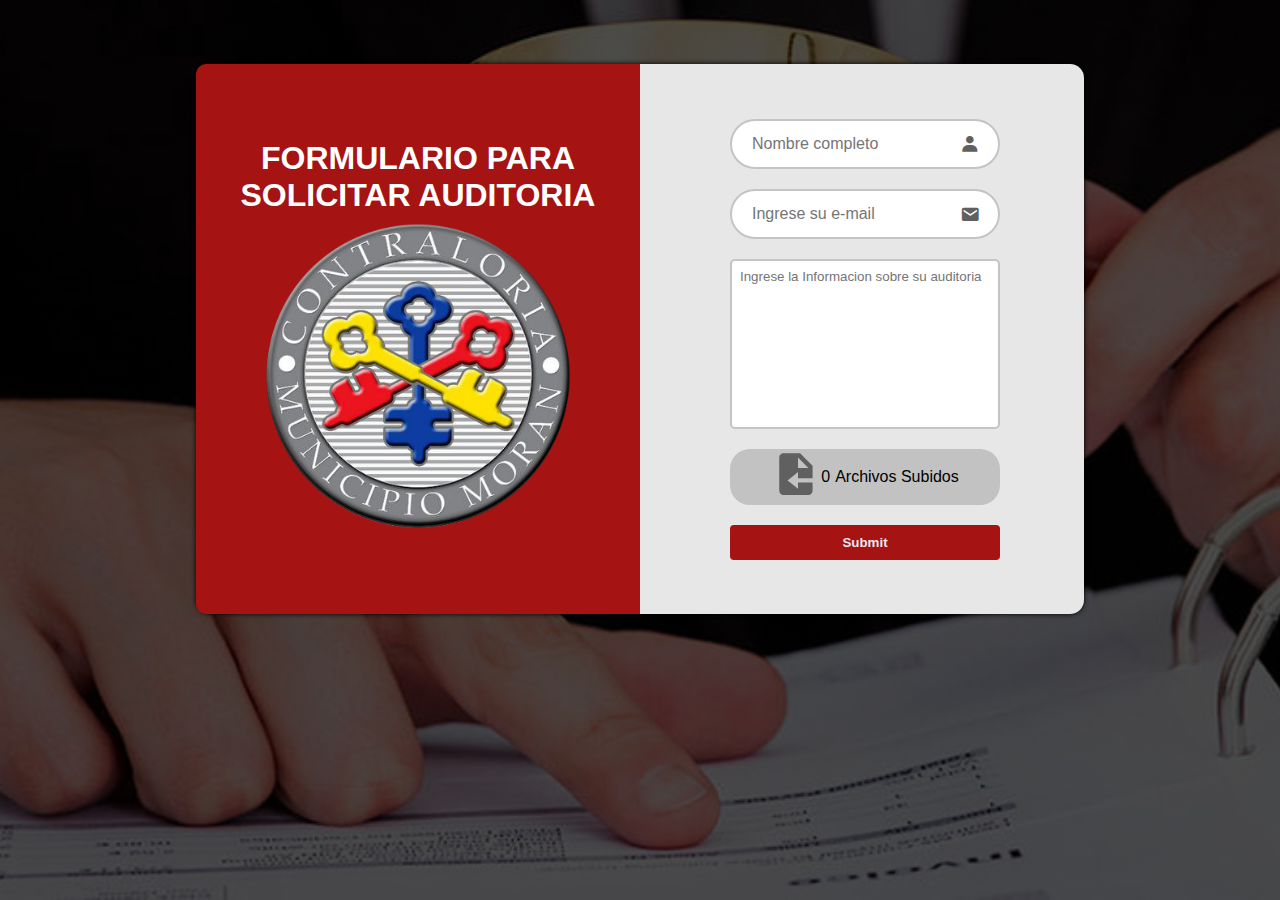
<file: formulario - auditorias.html>
<!DOCTYPE html>
<html lang="en">
  <head>
    <meta charset="UTF-8" />
    <meta http-equiv="X-UA-Compatible" content="IE=edge" />
    <link rel="stylesheet" href="Assets/style - formulario - auditoria.css" />
    <meta name="viewport" content="width=device-width, initial-scale=1.0" />
    <link
      href="https://unpkg.com/boxicons@2.1.4/css/boxicons.min.css"
      rel="stylesheet"
    />
    <title>Document</title>
  </head>
  <body>
    <div class="fondo"></div>

    <div class="container">
      <div class="section section-left">
        <h1>Formulario para Solicitar auditoria</h1>
        <img src="Assets/img/Contraloria.png" alt="" />
      </div>

      <form accept="">
        <div class="inputbox">
          <input
            type="text"
            id="fname"
            name="fname"
            placeholder="Nombre completo"
            required
          />
          <i class="bx bxs-user"></i>
        </div>

        <div class="inputbox">
          <input
            type="email"
            name="email"
            id="email"
            placeholder="Ingrese su e-mail"
            required
          />
          <i class="bx bxs-envelope" title="Texto descriptivo"></i>
        </div>

        <div class="inputbox-textarea-box">
          <textarea
            name=""
            id=""
            cols="30"
            rows="10"
            placeholder="Ingrese la Informacion sobre su auditoria"
            required
          ></textarea>
        </div>

        <div
          class="input-file"
          title="Ingrese Los Archivos relacionados con su auditoria"
        >
          <input id="file" type="file" multiple required />
          <label for="file">
            <i class="bx bxs-file-import"></i>
          </label>

          <div class="fileinput-contadorarchivos">
            <span class="file-count">0</span>
            <p>Archivos Subidos</p>
          </div>

          <script src="Assets/scripts/icon-upload.js"></script>
        </div>

        <input type="submit" />
      </form>
    </div>
  </body>
</html>
</file>
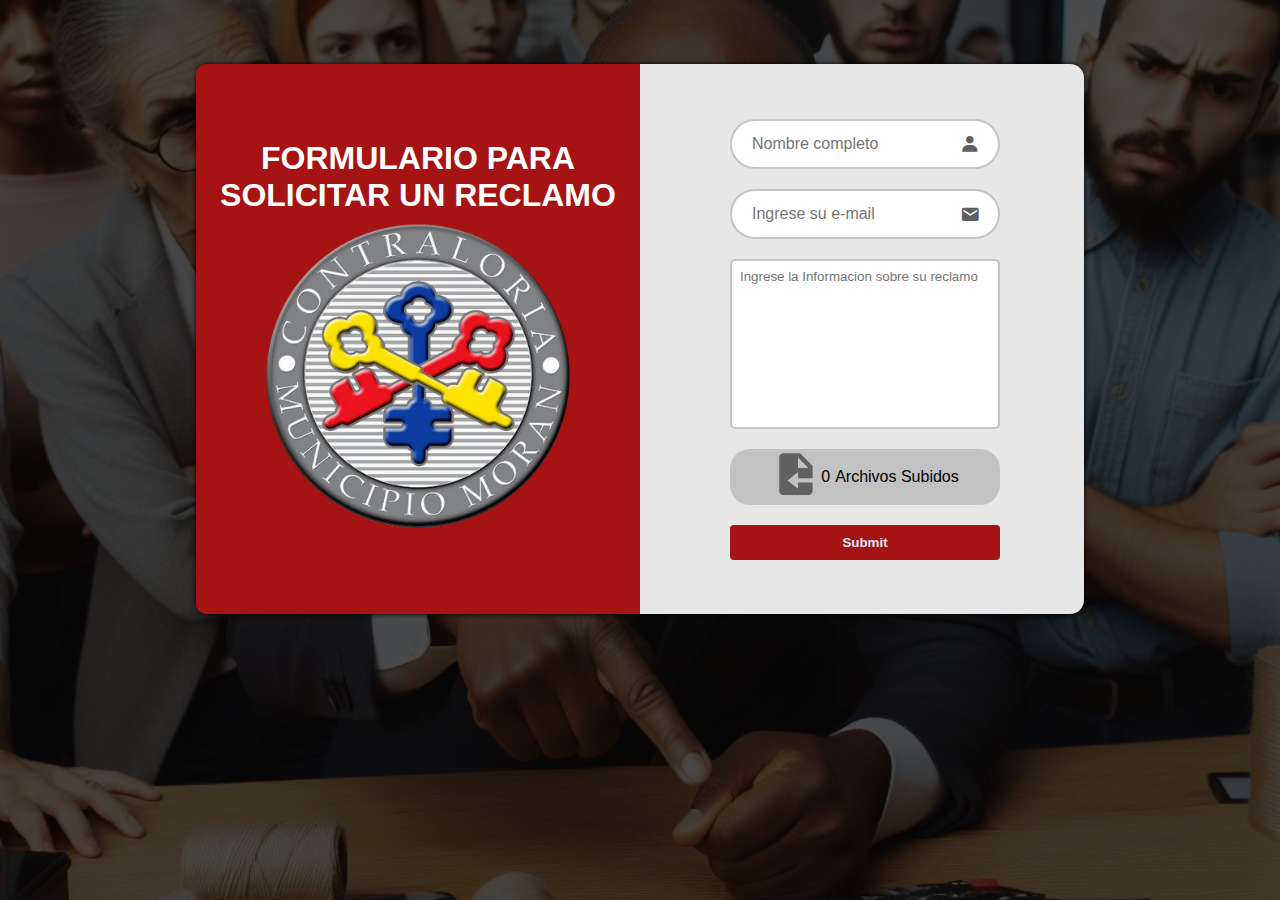
<file: formulario - reclamos.html>
<!DOCTYPE html>
<html lang="en">
  <head>
    <meta charset="UTF-8" />
    <meta http-equiv="X-UA-Compatible" content="IE=edge" />
    <link rel="stylesheet" href="Assets/style - formulario - reclamos.css" />
    <meta name="viewport" content="width=device-width, initial-scale=1.0" />
    <link
      href="https://unpkg.com/boxicons@2.1.4/css/boxicons.min.css"
      rel="stylesheet"
    />
    <title>Document</title>
  </head>
  <body>
    <div class="fondo"></div>

    <div class="container">
      <div class="section section-left">
        <h1>Formulario para Solicitar un reclamo</h1>
        <img src="Assets/img/Contraloria.png" alt="" />
      </div>

      <form accept="">
        <div class="inputbox">
          <input
            type="text"
            id="fname"
            name="fname"
            placeholder="Nombre completo"
            required
          />
          <i class="bx bxs-user"></i>
        </div>

        <div class="inputbox">
          <input
            type="email"
            name="email"
            id="email"
            placeholder="Ingrese su e-mail"
            required
          />
          <i class="bx bxs-envelope" title="Texto descriptivo"></i>
        </div>

        <div class="inputbox-textarea-box">
          <textarea
            name=""
            id=""
            cols="30"
            rows="10"
            placeholder="Ingrese la Informacion sobre su reclamo"
            required
          ></textarea>
        </div>

        <div
          class="input-file"
          title="Ingrese Los Archivos relacionados con su reclamo"
        >
          <input id="file" type="file" multiple required />
          <label for="file">
            <i class="bx bxs-file-import"></i>
          </label>

          <div class="fileinput-contadorarchivos">
            <span class="file-count">0</span>
            <p>Archivos Subidos</p>
          </div>

          <script src="Assets/scripts/icon-upload.js"></script>
        </div>

        <input type="submit" />
      </form>
    </div>
  </body>
</html>
</file>
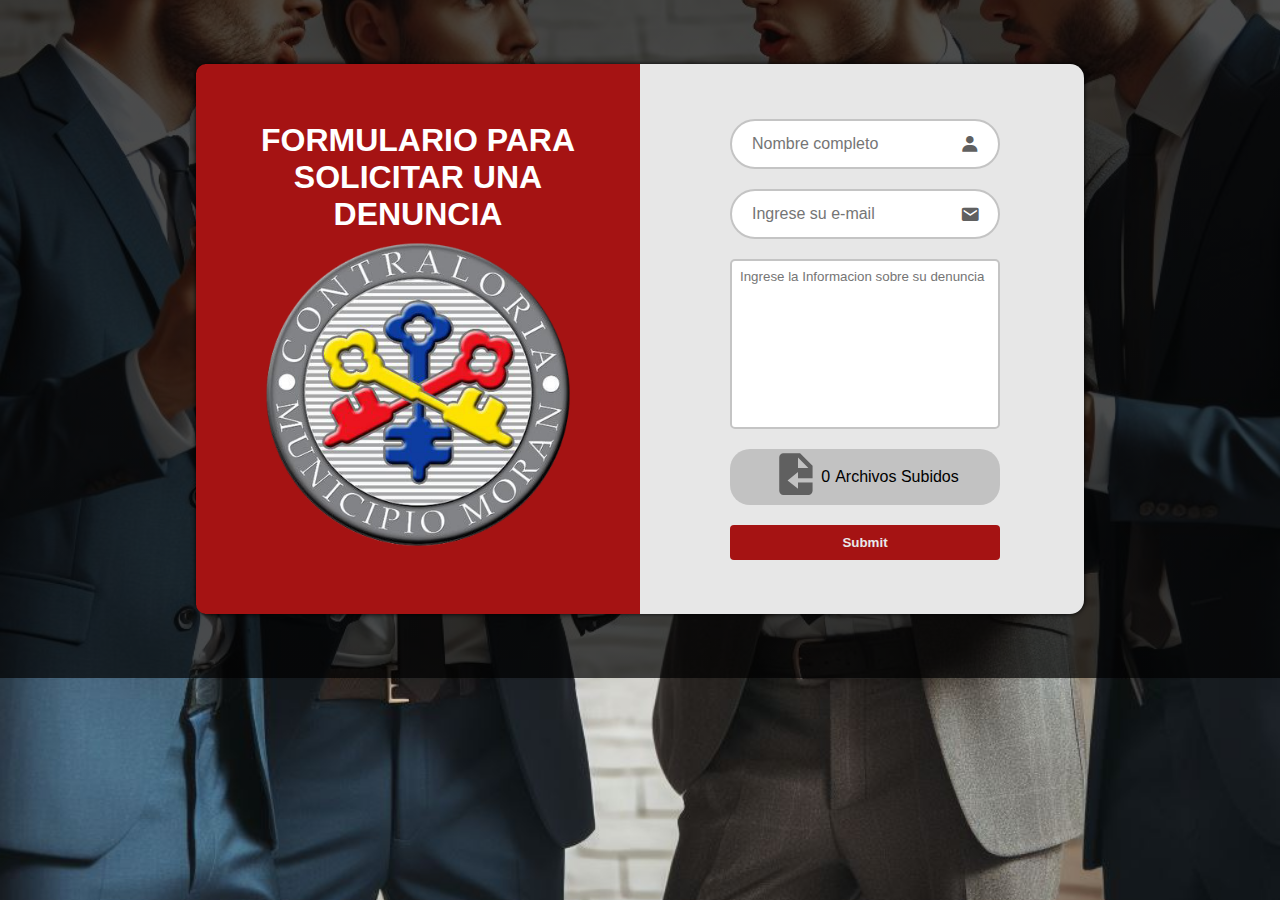
<file: formularios - denuncias.html>
<!DOCTYPE html>
<html lang="en">
  <head>
    <meta charset="UTF-8" />
    <meta http-equiv="X-UA-Compatible" content="IE=edge" />
    <link rel="stylesheet" href="Assets/style - formulario - denuncias.css" />
    <meta name="viewport" content="width=device-width, initial-scale=1.0" />
    <link
      href="https://unpkg.com/boxicons@2.1.4/css/boxicons.min.css"
      rel="stylesheet"
    />
    <title>Document</title>
  </head>
  <body>
    <div class="fondo"></div>

    <div class="container">
      <div class="section section-left">
        <h1>Formulario para Solicitar una denuncia</h1>
        <img src="Assets/img/Contraloria.png" alt="" />
      </div>

      <form accept="">
        <div class="inputbox">
          <input
            type="text"
            id="fname"
            name="fname"
            placeholder="Nombre completo"
            required
          />
          <i class="bx bxs-user"></i>
        </div>

        <div class="inputbox">
          <input
            type="email"
            name="email"
            id="email"
            placeholder="Ingrese su e-mail"
            required
          />
          <i class="bx bxs-envelope" title="Texto descriptivo"></i>
        </div>

        <div class="inputbox-textarea-box">
          <textarea
            name=""
            id=""
            cols="30"
            rows="10"
            placeholder="Ingrese la Informacion sobre su denuncia"
            required
          ></textarea>
        </div>

        <div
          class="input-file"
          title="Ingrese Los Archivos relacionados con su denuncia"
        >
          <input id="file" type="file" multiple required />
          <label for="file">
            <i class="bx bxs-file-import"></i>
          </label>

          <div class="fileinput-contadorarchivos">
            <span class="file-count">0</span>
            <p>Archivos Subidos</p>
          </div>

          <script src="Assets/scripts/icon-upload.js"></script>
        </div>

        <input type="submit" />
      </form>
    </div>
  </body>
</html>
</file>
<file: Assets/style - formulario - auditoria.css>
* {
  margin: 0;
  padding: 0;
  box-sizing: border-box;
}

body {
  background-image: linear-gradient(rgba(0, 0, 0, 0.7), rgba(0, 0, 0, 0.7)),
    url(img/auditorias.jpg);
  background-position: center center;
  background-repeat: no-repeat;
  background-size: cover;
  background-attachment: fixed;
  font-family: Arial, Helvetica, sans-serif;
}

html {
  backdrop-filter: blur(20px);
}

.section-section-left {
  background-color: #606060;
}

.container {
  display: flex;
  flex-wrap: wrap;
  max-width: 888px;
  margin: 5% auto;

  background-color: rgb(231, 231, 231);
  box-shadow: 0px 0px 5px;
  align-items: center;
  border-radius: 14px;
}

.container .inputbox {
  position: relative;
  width: 100%;
  height: 50px;
  margin-bottom: 20px;
}

i {
  color: #606060;
}

.textarea-box {
  display: flex;
  justify-content: center;
}

.inputbox input {
  width: 100%;
  height: 100%;
  border: none;
  outline: none;
  border: 2px solid #c4c4c4;
  border-radius: 40px;
  color: rgb(0, 0, 0);
  font-size: 16px;
  padding: 20px 20px 20px 20px;
}

.inputbox i {
  position: absolute;
  right: 20px;
  top: 50%;
  transform: translateY(-50%);
  font-size: 20px;
  transition: 300ms all ease;
}

.inputbox-textarea-box {
  display: grid;
}

textarea {
  height: auto;
  border-radius: 5px;
  resize: none;
  border: 2px #c4c4c4;
  border: 2px solid #c4c4c4;
  outline-color: #c4c4c4;
  padding: 8px;
  font-family: Arial, Helvetica, sans-serif;
}

.section {
  padding: 20px;
}

.section-left {
  display: flex;
  height: 550px;
  background-color: rgb(165, 19, 19);
  flex-direction: row-reverse;
  width: 50%;
  border-radius: 10px 0px 0px 10px;
  margin-right: 60px;
  justify-content: center;
  align-items: center;
  flex-direction: column;
}

.section-left h1 {
  color: #fff;
  text-align: center;
  text-transform: uppercase;
}

.section img {
  max-width: 80%;
  height: auto;
  box-shadow: #000000;
}

h2 {
  padding-bottom: 20px;
  font-size: 28px;
  color: rgb(73, 17, 17);
  font-weight: 600;
}

h2 {
  text-align: center;
  flex-direction: column;
}

form {
  display: flex;
  flex-direction: column;
  width: 300px;
  padding-left: 30px;
}

label {
  margin-bottom: 5px;
  font-weight: bold;
  color: rgb(87, 87, 87);
}

input[type="submit"] {
  background-color: rgb(165, 19, 19);
  width: 100%;
  padding: 10px;
  margin-top: 20px;
  border: none;
  border-radius: 4px;
  color: rgb(233, 233, 233);
  cursor: pointer;
  transition: 0.2s;
  font-weight: bold;
}

.input-file {
  display: flex;
  background-color: #c2c2c2;
  justify-content: center;
  border-radius: 20px;
  margin-top: 20px;
  transition: 300ms all ease;
  cursor: pointer;
}

.input-file i {
  cursor: pointer;
  transition: 300ms all ease;
}

.input-file:hover i {
  color: #fff;
}

.input-file:hover .fileinput-contadorarchivos {
  color: #fff;
}

.input-file:hover {
  color: #fff;
}

.input-file:hover {
  background-color: #6b6b6b;
}

.input-file.has-file {
  background-color: #248000;
}

.input-file i {
  font-size: 50px;
}

input[type="submit"]:hover {
  background-color: rgb(75, 0, 15);
}

.input-file input {
  display: none;
}

.input-file.file-selected {
  background-color: #b80000;
}

.input-file.file-selected i {
  color: white;
}

.input-file.file-selected .fileinput-contadorarchivos {
  color: white;
}

.fileinput-contadorarchivos span {
  padding-right: 5px;
}

.fileinput-contadorarchivos {
  display: flex;
  align-items: center;
  transition: 200ms all ease;
}

@media (max-width: 991px) {
  .container {
    background: none;
    justify-content: center;
    box-shadow: none;
    margin: 1% auto;
    padding: 20px;
  }

  form {
    padding-left: 0;
  }

  label {
    color: #fff;
    display: flex;
    justify-content: center;
  }

  h2 {
    color: #fff;
  }

  .section {
    padding: 0;
    padding-bottom: 20px;
  }

  .section-left {
    display: flex;
    height: auto;
    width: 50%;
    background-color: transparent;
    flex-direction: column;
    margin: 0px 20px 20px 0;
    padding: 20px;
  }
}
</file>
<file: Assets/style - formulario - reclamos.css>
* {
  margin: 0;
  padding: 0;
  box-sizing: border-box;
}

body {
  background-image: linear-gradient(rgba(0, 0, 0, 0.7), rgba(0, 0, 0, 0.7)),
    url(img/reclamo.jpg);
  background-position: center center;
  background-repeat: no-repeat;
  background-size: cover;
  background-attachment: fixed;
  font-family: Arial, Helvetica, sans-serif;
}

html {
  backdrop-filter: blur(20px);
}

.section-section-left {
  background-color: #606060;
}

.container {
  display: flex;
  flex-wrap: wrap;
  max-width: 888px;
  margin: 5% auto;

  background-color: rgb(231, 231, 231);
  box-shadow: 0px 0px 5px;
  align-items: center;
  border-radius: 14px;
}

.container .inputbox {
  position: relative;
  width: 100%;
  height: 50px;
  margin-bottom: 20px;
}

i {
  color: #606060;
}

.textarea-box {
  display: flex;
  justify-content: center;
}

.inputbox input {
  width: 100%;
  height: 100%;
  border: none;
  outline: none;
  border: 2px solid #c4c4c4;
  border-radius: 40px;
  color: rgb(0, 0, 0);
  font-size: 16px;
  padding: 20px 20px 20px 20px;
}

.inputbox i {
  position: absolute;
  right: 20px;
  top: 50%;
  transform: translateY(-50%);
  font-size: 20px;
  transition: 300ms all ease;
}

.inputbox-textarea-box {
  display: grid;
}

textarea {
  height: auto;
  border-radius: 5px;
  resize: none;
  border: 2px #c4c4c4;
  border: 2px solid #c4c4c4;
  outline-color: #c4c4c4;
  padding: 8px;
  font-family: Arial, Helvetica, sans-serif;
}

.section {
  padding: 20px;
}

.section-left {
  display: flex;
  height: 550px;
  background-color: rgb(165, 19, 19);
  flex-direction: row-reverse;
  width: 50%;
  border-radius: 10px 0px 0px 10px;
  margin-right: 60px;
  justify-content: center;
  align-items: center;
  flex-direction: column;
}

.section-left h1 {
  color: #fff;
  text-align: center;
  text-transform: uppercase;
}

.section img {
  max-width: 80%;
  height: auto;
  box-shadow: #000000;
}

h2 {
  padding-bottom: 20px;
  font-size: 28px;
  color: rgb(73, 17, 17);
  font-weight: 600;
}

h2 {
  text-align: center;
  flex-direction: column;
}

form {
  display: flex;
  flex-direction: column;
  width: 300px;
  padding-left: 30px;
}

label {
  margin-bottom: 5px;
  font-weight: bold;
  color: rgb(87, 87, 87);
}

input[type="submit"] {
  background-color: rgb(165, 19, 19);
  width: 100%;
  padding: 10px;
  margin-top: 20px;
  border: none;
  border-radius: 4px;
  color: rgb(233, 233, 233);
  cursor: pointer;
  transition: 0.2s;
  font-weight: bold;
}

.input-file {
  display: flex;
  background-color: #c2c2c2;
  justify-content: center;
  border-radius: 20px;
  margin-top: 20px;
  transition: 300ms all ease;
  cursor: pointer;
}

.input-file i {
  cursor: pointer;
  transition: 300ms all ease;
}

.input-file:hover i {
  color: #fff;
}

.input-file:hover .fileinput-contadorarchivos {
  color: #fff;
}

.input-file:hover {
  color: #fff;
}

.input-file:hover {
  background-color: #6b6b6b;
}

.input-file.has-file {
  background-color: #248000;
}

.input-file i {
  font-size: 50px;
}

input[type="submit"]:hover {
  background-color: rgb(75, 0, 15);
}

.input-file input {
  display: none;
}

.input-file.file-selected {
  background-color: #b80000;
}

.input-file.file-selected i {
  color: white;
}

.input-file.file-selected .fileinput-contadorarchivos {
  color: white;
}

.fileinput-contadorarchivos span {
  padding-right: 5px;
}

.fileinput-contadorarchivos {
  display: flex;
  align-items: center;
  transition: 200ms all ease;
}

@media (max-width: 991px) {
  .container {
    background: none;
    justify-content: center;
    box-shadow: none;
    margin: 1% auto;
    padding: 20px;
  }

  form {
    padding-left: 0;
  }

  label {
    color: #fff;
    display: flex;
    justify-content: center;
  }

  h2 {
    color: #fff;
  }

  .section {
    padding: 0;
    padding-bottom: 20px;
  }

  .section-left {
    display: flex;
    height: auto;
    width: 50%;
    background-color: transparent;
    flex-direction: column;
    margin: 0px 20px 20px 0;
    padding: 20px;
  }
}
</file>
<file: Assets/style - formulario - denuncias.css>
* {
  margin: 0;
  padding: 0;
  box-sizing: border-box;
}

body {
  background-image: linear-gradient(rgba(0, 0, 0, 0.7), rgba(0, 0, 0, 0.7)),
    url(img/denuncias.jpg);
  background-position: center center;
  background-repeat: no-repeat;
  background-size: cover;

  font-family: Arial, Helvetica, sans-serif;
}

html {
  backdrop-filter: blur(20px);
}

.section-section-left {
  background-color: #606060;
}

.container {
  display: flex;
  flex-wrap: wrap;
  max-width: 888px;
  margin: 5% auto;

  background-color: rgb(231, 231, 231);
  box-shadow: 0px 0px 5px;
  align-items: center;
  border-radius: 14px;
}

.container .inputbox {
  position: relative;
  width: 100%;
  height: 50px;
  margin-bottom: 20px;
}

i {
  color: #606060;
}

.textarea-box {
  display: flex;
  justify-content: center;
}

.inputbox input {
  width: 100%;
  height: 100%;
  border: none;
  outline: none;
  border: 2px solid #c4c4c4;
  border-radius: 40px;
  color: rgb(0, 0, 0);
  font-size: 16px;
  padding: 20px 20px 20px 20px;
}

.inputbox i {
  position: absolute;
  right: 20px;
  top: 50%;
  transform: translateY(-50%);
  font-size: 20px;
  transition: 300ms all ease;
}

.inputbox-textarea-box {
  display: grid;
}

textarea {
  height: auto;
  border-radius: 5px;
  resize: none;
  border: 2px #c4c4c4;
  border: 2px solid #c4c4c4;
  outline-color: #c4c4c4;
  padding: 8px;
  font-family: Arial, Helvetica, sans-serif;
}

.section {
  padding: 20px;
}

.section-left {
  display: flex;
  height: 550px;
  background-color: rgb(165, 19, 19);
  flex-direction: row-reverse;
  width: 50%;
  border-radius: 10px 0px 0px 10px;
  margin-right: 60px;
  justify-content: center;
  align-items: center;
  flex-direction: column;
}

.section-left h1 {
  color: #fff;
  text-align: center;
  text-transform: uppercase;
}

.section img {
  max-width: 80%;
  height: auto;
  box-shadow: #000000;
}

h2 {
  padding-bottom: 20px;
  font-size: 28px;
  color: rgb(73, 17, 17);
  font-weight: 600;
}

h2 {
  text-align: center;
  flex-direction: column;
}

form {
  display: flex;
  flex-direction: column;
  width: 300px;
  padding-left: 30px;
}

label {
  margin-bottom: 5px;
  font-weight: bold;
  color: rgb(87, 87, 87);
}

input[type="submit"] {
  background-color: rgb(165, 19, 19);
  width: 100%;
  padding: 10px;
  margin-top: 20px;
  border: none;
  border-radius: 4px;
  color: rgb(233, 233, 233);
  cursor: pointer;
  transition: 0.2s;
  font-weight: bold;
}

.input-file {
  display: flex;
  background-color: #c2c2c2;
  justify-content: center;
  border-radius: 20px;
  margin-top: 20px;
  transition: 300ms all ease;
  cursor: pointer;
}

.input-file i {
  cursor: pointer;
  transition: 300ms all ease;
}

.input-file:hover i {
  color: #fff;
}

.input-file:hover .fileinput-contadorarchivos {
  color: #fff;
}

.input-file:hover {
  color: #fff;
}

.input-file:hover {
  background-color: #6b6b6b;
}

.input-file.has-file {
  background-color: #248000;
}

.input-file i {
  font-size: 50px;
}

input[type="submit"]:hover {
  background-color: rgb(75, 0, 15);
}

.input-file input {
  display: none;
}

.input-file.file-selected {
  background-color: #b80000;
}

.input-file.file-selected i {
  color: white;
}

.input-file.file-selected .fileinput-contadorarchivos {
  color: white;
}

.fileinput-contadorarchivos span {
  padding-right: 5px;
}

.fileinput-contadorarchivos {
  display: flex;
  align-items: center;
  transition: 200ms all ease;
}

@media (max-width: 991px) {
  .container {
    background: none;
    justify-content: center;
    box-shadow: none;
    margin: 1% auto;
    padding: 20px;
  }

  form {
    padding-left: 0;
  }

  label {
    color: #fff;
    display: flex;
    justify-content: center;
  }

  h2 {
    color: #fff;
  }

  .section {
    padding: 0;
    padding-bottom: 20px;
  }

  .section-left {
    display: flex;
    height: auto;
    width: 50%;
    background-color: transparent;
    flex-direction: column;
    margin: 0px 20px 20px 0;
    padding: 20px;
  }
}
</file>
